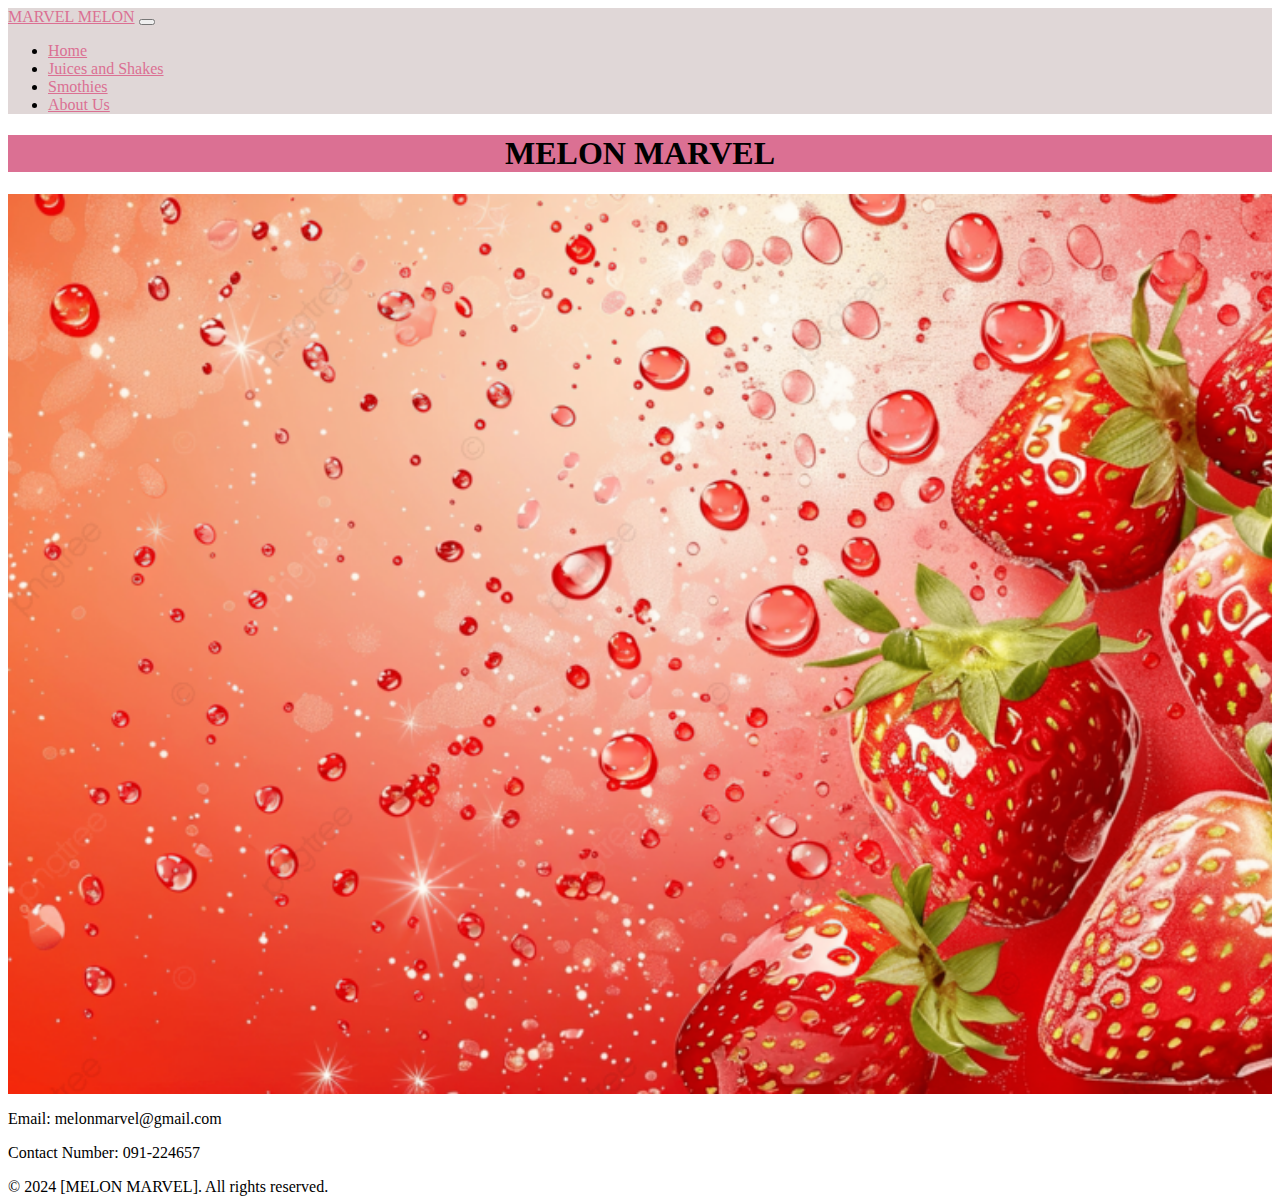
<file: index.html>
<!DOCTYPE html>
<html lang="en">
<head>
    <meta charset="UTF-8">
    <meta name="viewport" content="width=device-width, initial-scale=1.0">
    <title>MELON MARVEL</title>
    <link rel="stylesheet" href="melon.css">
    <link href="https://cdn.jsdelivr.net/npm/bootstrap@5.0.2/dist/css/bootstrap.min.css" rel="stylesheet" integrity="sha384-EVSTQN3/azprG1Anm3QDgpJLIm9Nao0Yz1ztcQTwFspd3yD65VohhpuuCOmLASjC" crossorigin="anonymous">
    
</head>
<body>
  
    <nav  class="navbar navbar-expand-lg bg-body-tertiary"  style="background-color: rgb(224, 215, 215)">
      <div class="container-fluid" class="container">
        <a style="color: palevioletred" class="navbar-brand" href="#">MARVEL MELON</a>
        <button class="navbar-toggler" type="button" data-bs-toggle="collapse" data-bs-target="#navbarNavDropdown" aria-controls="navbarNavDropdown" aria-expanded="false" aria-label="Toggle navigation">
          <span class="navbar-toggler-icon"></span>
        </button>
        <div class="collapse navbar-collapse" id="navbarNavDropdown"><ul class="navbar-nav">
             <li class="nav-item">
            <a style="color: palevioletred" class="nav-link active" aria-current="page" href="#">Home</a>
          </li>
              <li class="nav-item">
            <a style="color: palevioletred" class="nav-link active" aria-current="page" href="juices.html">Juices and Shakes</a>
          </li>
              <li class="nav-item">
            <a style="color: palevioletred" class="nav-link active" aria-current="page" href="smoothie.html">Smothies</a>
          </li>
              <li class="nav-item">
            <a style="color: palevioletred" class="nav-link active" href="about.html">About Us</a>
                </li>
              
            </li>
          </ul>

        </div>            
      </div>
    </nav>
    <div style="background-color: palevioletred" class="heading">
      <h1 style="color:black;">
          MELON MARVEL</h1>
  </div>

 <div class="bg">
    
  </div>
  <footer>
    <p> Email: melonmarvel@gmail.com</p>
    <p>Contact Number: 091-224657</p>
    <p>&copy; 2024 [MELON MARVEL]. All rights reserved.</p>
  </footer>
  
    
</body>
</html>
</file>
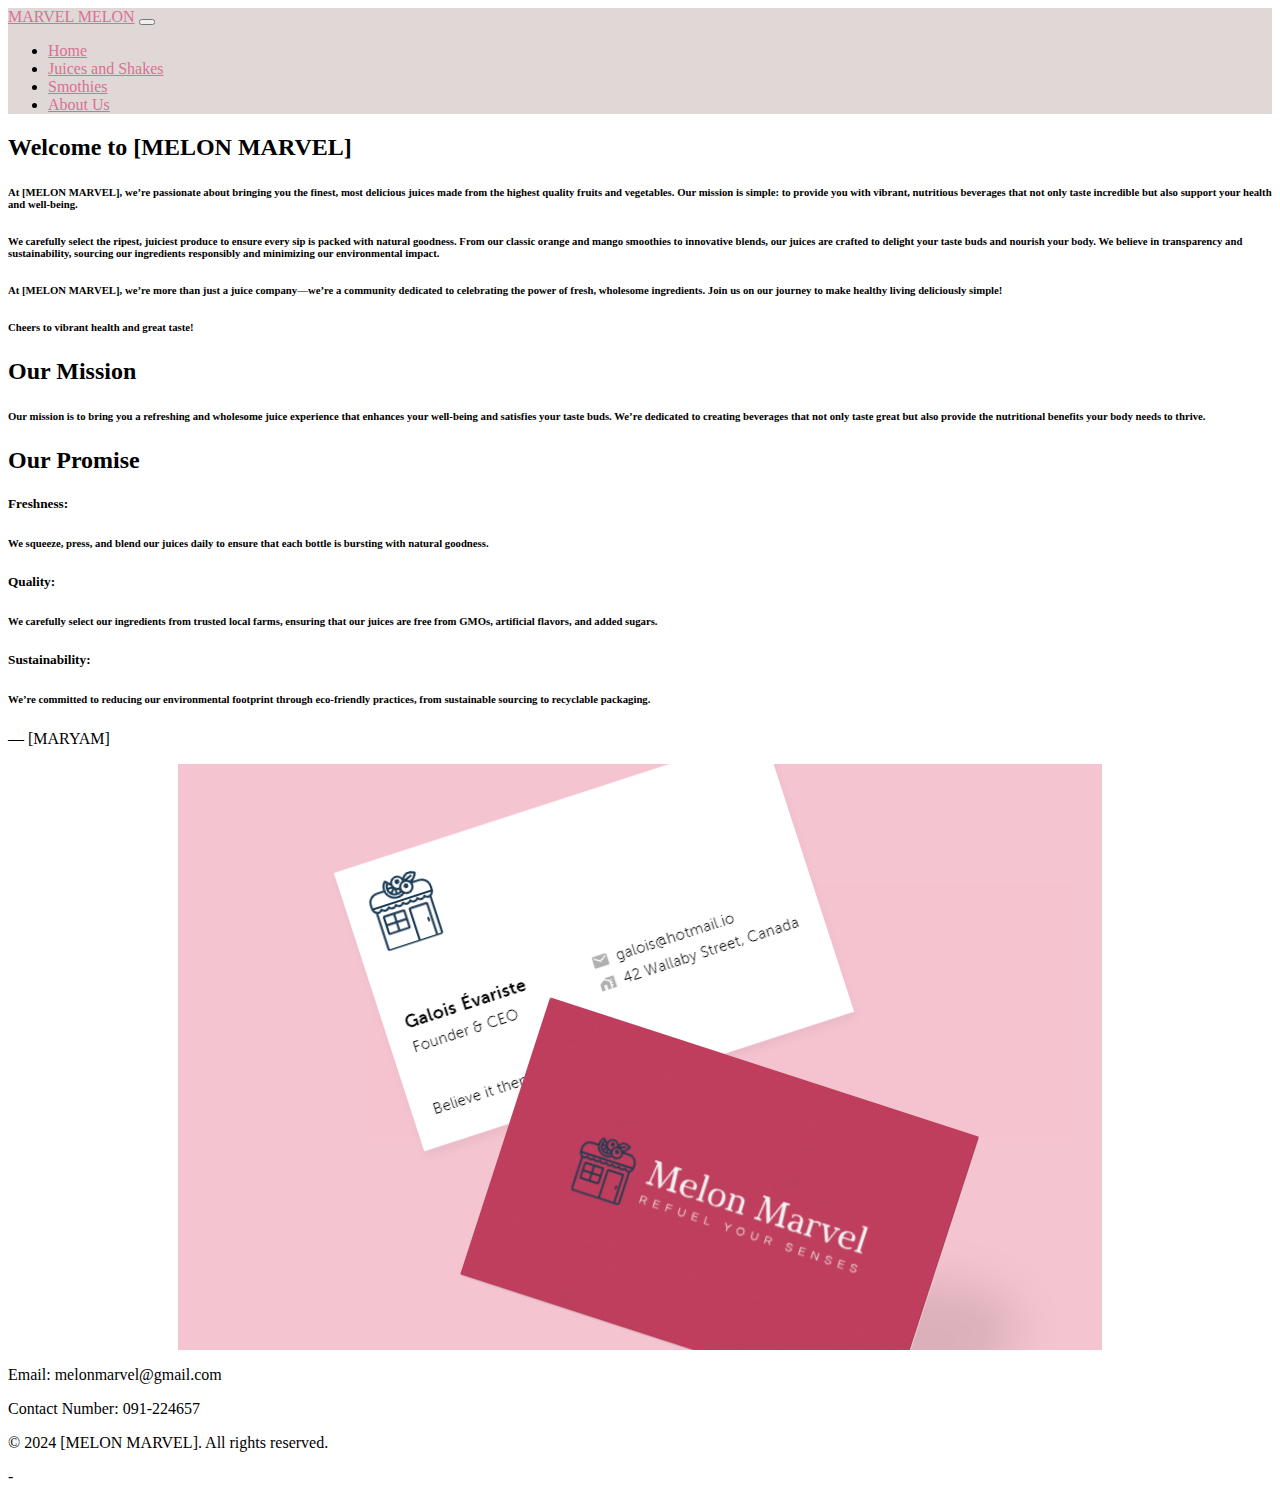
<file: about.html>
<!DOCTYPE html>
<html lang="en">
<head>
    <meta charset="UTF-8">
    <meta name="viewport" content="width=device-width, initial-scale=1.0">
    <title>About us</title>
    <link rel="stylesheet" href="melon.css">
    <link href="https://cdn.jsdelivr.net/npm/bootstrap@5.0.2/dist/css/bootstrap.min.css" rel="stylesheet" integrity="sha384-EVSTQN3/azprG1Anm3QDgpJLIm9Nao0Yz1ztcQTwFspd3yD65VohhpuuCOmLASjC" crossorigin="anonymous">
</head>
<body>
    <nav class="navbar navbar-expand-lg bg-body-tertiary" style="background-color: rgb(224, 215, 215)">
        <div class="container-fluid" class="container">
          <a style="color: palevioletred" class="navbar-brand" href="#">MARVEL MELON</a>
          <button class="navbar-toggler" type="button" data-bs-toggle="collapse" data-bs-target="#navbarNavDropdown" aria-controls="navbarNavDropdown" aria-expanded="false" aria-label="Toggle navigation">
            <span class="navbar-toggler-icon"></span>
          </button>
          <div class="collapse navbar-collapse" id="navbarNavDropdown"><ul class="navbar-nav">
               <li class="nav-item">
              <a style="color: palevioletred" class="nav-link active" aria-current="page" href="#">Home</a>
            </li>
                <li class="nav-item">
              <a style="color: palevioletred" class="nav-link active" aria-current="page" href="juices.html">Juices and Shakes</a>
            </li>
                <li class="nav-item">
              <a style="color: palevioletred" class="nav-link active" aria-current="page" href="smoothie.html">Smothies</a>
            </li>
                <li class="nav-item">
              <a style="color: palevioletred" class="nav-link active" href="about.html">About Us</a>
                  </li>
                
              </li>
            </ul>
  
          </div>            
        </div>
      </nav>



      <div class="container-fluid">
        <div class="about">
            <h2>Welcome to [MELON MARVEL]</h2>
            <h6>At [MELON MARVEL], we’re passionate about bringing you the finest, most delicious juices made from the highest quality fruits and vegetables. Our mission is simple: to provide you with vibrant, nutritious beverages that not only taste incredible but also support your health and well-being.</h6>
            <h6>We carefully select the ripest, juiciest produce to ensure every sip is packed with natural goodness. From our classic orange and mango smoothies to innovative blends, our juices are crafted to delight your taste buds and nourish your body. We believe in transparency and sustainability, sourcing our ingredients responsibly and minimizing our environmental impact.</h6>
            <h6>At [MELON MARVEL], we’re more than just a juice company—we’re a community dedicated to celebrating the power of fresh, wholesome ingredients. Join us on our journey to make healthy living deliciously simple!</h6>
            <h6>Cheers to vibrant health and great taste!</h6>
            <h2>Our Mission</h2>
            <h6>Our mission is to bring you a refreshing and wholesome juice experience that enhances your well-being and satisfies your taste buds. We’re dedicated to creating beverages that not only taste great but also provide the nutritional benefits your body needs to thrive.</h6>

           <h2> Our Promise</h2> 

              <h5>Freshness:</h5>
                      <h6> We squeeze, press, and blend our juices daily to ensure that each bottle is bursting with natural goodness.</h6>
                  <h5>Quality:</h5>
                      <h6> We carefully select our ingredients from trusted local farms, ensuring that our juices are free from GMOs, artificial flavors, and added sugars.</h6>
                  <h5>Sustainability:</h5>
                      <h6> We’re committed to reducing our environmental footprint through eco-friendly practices, from sustainable sourcing to recyclable packaging.</h6>
            <p>— [MARYAM]</p>
        </div>
    </div>
    <div class="xyz">
      <img src="card.PNG" alt="">
    </div>

    <footer>
      <p>Email: melonmarvel@gmail.com</p>
      <p>Contact Number: 091-224657</p>
        <p>&copy; 2024 [MELON MARVEL]. All rights reserved.</p>
       
    </footer>-



</body>
</html>
</file>
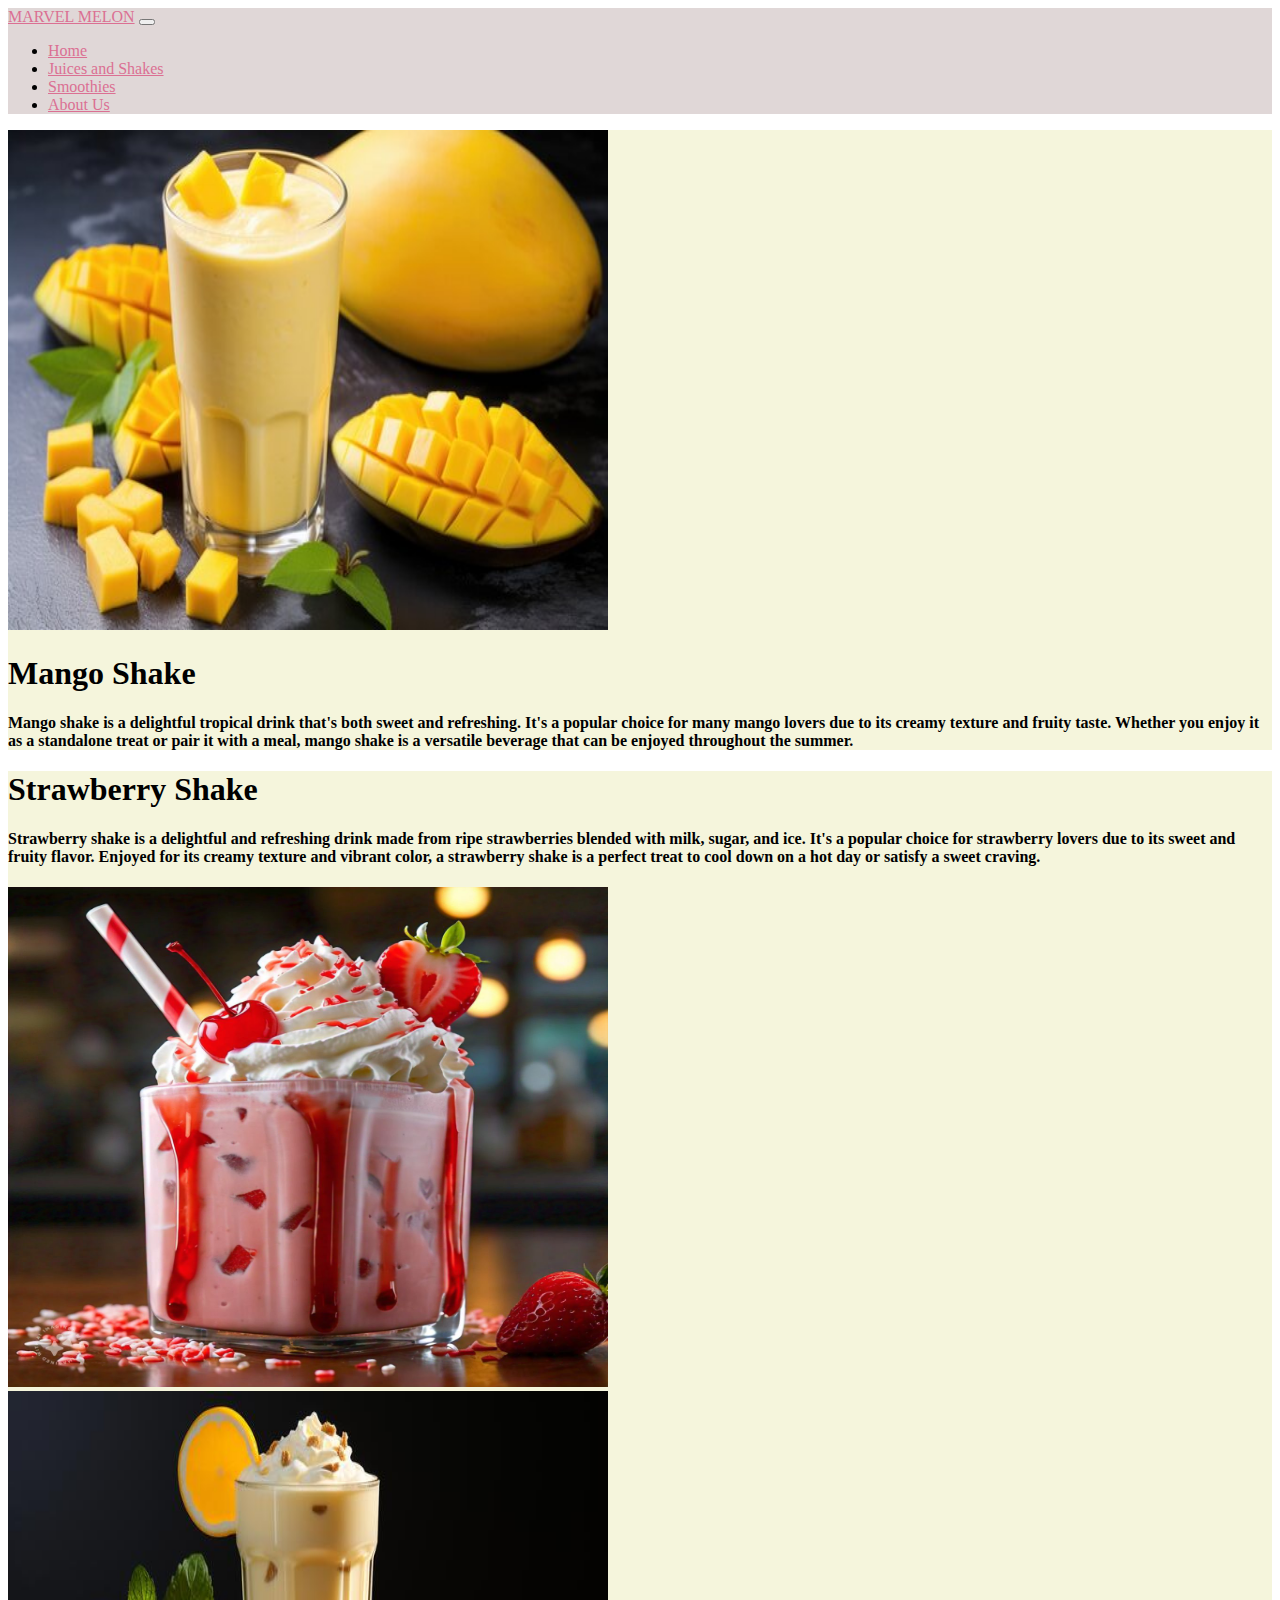
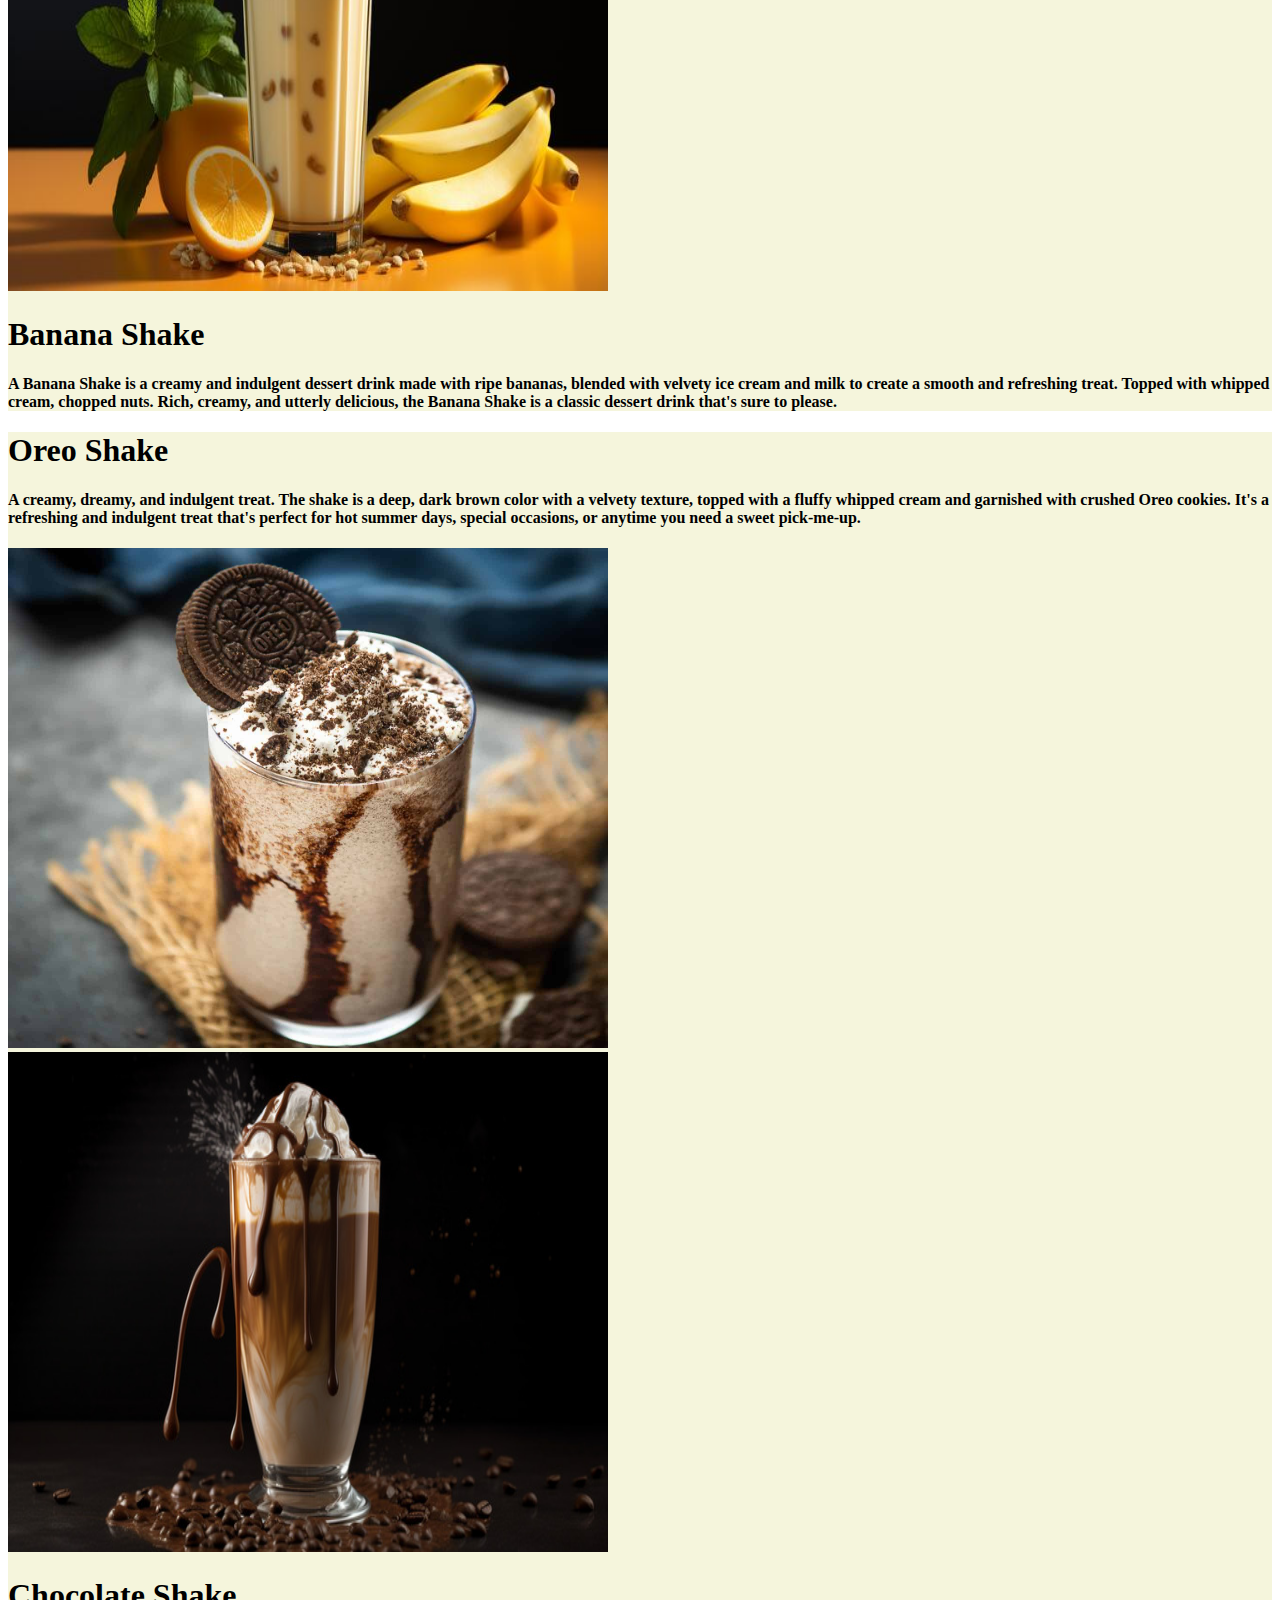
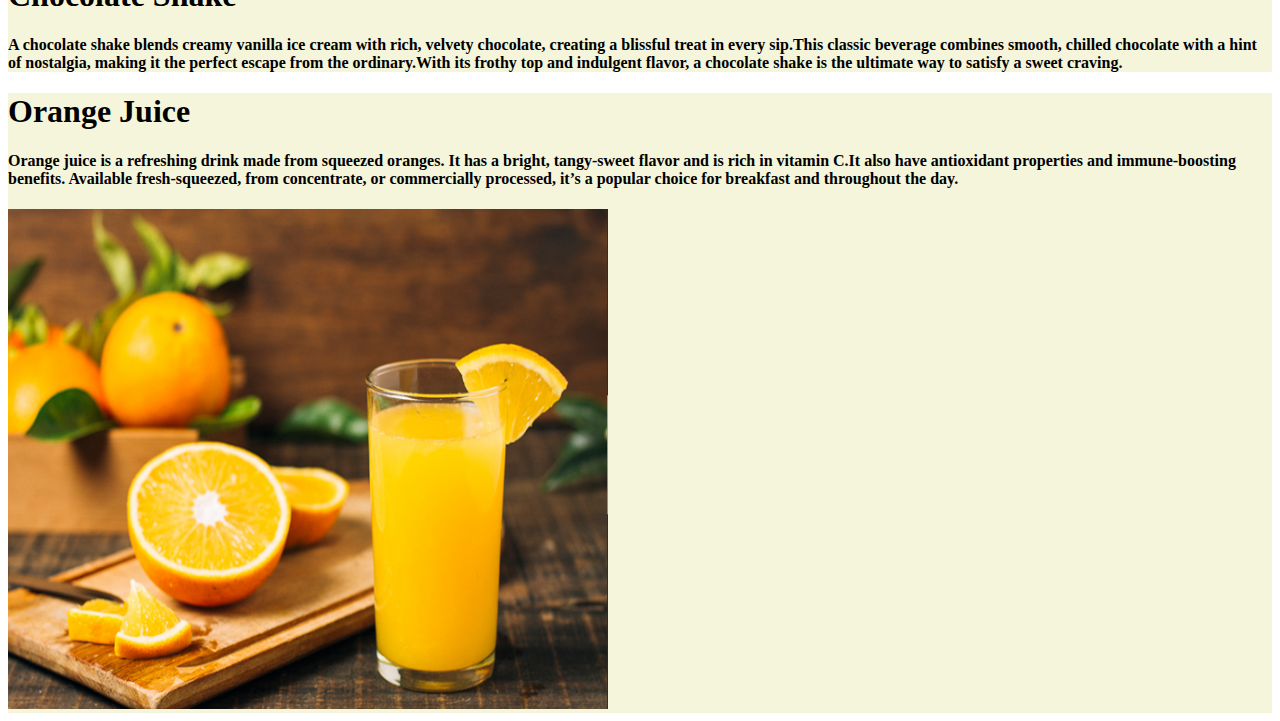
<file: juices.html>
<!DOCTYPE html>
<html lang="en">
<head>
    <meta charset="UTF-8">
    <meta name="viewport" content="width=device-width, initial-scale=1.0">
    <title>Juices</title>
    <link href="https://cdn.jsdelivr.net/npm/bootstrap@5.0.2/dist/css/bootstrap.min.css" rel="stylesheet" integrity="sha384-EVSTQN3/azprG1Anm3QDgpJLIm9Nao0Yz1ztcQTwFspd3yD65VohhpuuCOmLASjC" crossorigin="anonymous">
</head>
<body>
<div>
  <nav class="navbar navbar-expand-lg bg-body-tertiary" style="background-color: rgb(224, 215, 215)">
    <div class="container-fluid" class="container">
      <a style="color: palevioletred" class="navbar-brand" href="#">MARVEL MELON</a>
      <button class="navbar-toggler" type="button" data-bs-toggle="collapse" data-bs-target="#navbarNavDropdown" aria-controls="navbarNavDropdown" aria-expanded="false" aria-label="Toggle navigation">
        <span class="navbar-toggler-icon"></span>
      </button>
      <div class="collapse navbar-collapse" id="navbarNavDropdown"><ul class="navbar-nav">
           <li class="nav-item">
          <a style="color: palevioletred" class="nav-link active" aria-current="page" href="#">Home</a>
        </li>
            <li class="nav-item">
          <a style="color: palevioletred" class="nav-link active" aria-current="page" href="juices.html">Juices and Shakes</a>
        </li>
            <li class="nav-item">
          <a style="color: palevioletred" class="nav-link active" aria-current="page" href="smoothie.html">Smoothies</a>
        </li>
            <li class="nav-item">
          <a style="color: palevioletred" class="nav-link active" href="about.html">About Us</a>
              </li>
            
          </li>
        </ul>

      </div>            
    </div>
  </nav>
</div>
    
  <div style="background-color: beige;" class="row align-items-center">
    <div class="col">
      <img src="mango shake.jpg" alt="" width="600px" height="500px">
    </div>
    <div class="col">
      <h1>Mango Shake</h1>
     <h4> Mango shake is a delightful tropical drink that's both sweet and refreshing. It's a popular choice for many mango lovers due to its creamy texture and fruity taste. Whether you enjoy it as a standalone treat or pair it with a meal, mango shake is a versatile beverage that can be enjoyed throughout the summer.</h4>
    </div>
    
  </div>

  <div style="background-color: beige;" class="row align-items-center">
    <div class="col">
      <h1>Strawberry Shake</h1>
     <h4> Strawberry shake is a delightful and refreshing drink made from ripe strawberries blended with milk, sugar, and ice. It's a popular choice for strawberry lovers due to its sweet and fruity flavor. Enjoyed for its creamy texture and vibrant color, a strawberry shake is a perfect treat to cool down on a hot day or satisfy a sweet craving.</h4>
    </div>
    <div class="col">
      <img src="strwaberryyy.jpg" alt="" width="600px" height="500px">
    </div>
    
  </div>

  <div style="background-color: beige;" class="row align-items-center">
    <div class="col">
      <img src="banan.jpg" alt="" width="600px" height="500px">
    </div>
    <div class="col">
      <h1>Banana Shake</h1>
     <h4> A Banana Shake is a creamy and indulgent dessert drink made with ripe bananas, blended with velvety ice cream and milk to create a smooth and refreshing treat. Topped with whipped cream, chopped nuts. Rich, creamy, and utterly delicious, the Banana Shake is a classic dessert drink that's sure to please.</h4>
    </div>
  </div>

    <div style="background-color: beige;" class="row align-items-center">
     <div class="col">
        <h1>Oreo Shake</h1>
       <h4>A creamy, dreamy, and indulgent treat. The shake is a deep, dark brown color with a velvety texture, topped with a fluffy whipped cream and garnished with crushed Oreo cookies. It's a refreshing and indulgent treat that's perfect for hot summer days, special occasions, or anytime you need a sweet pick-me-up.</h4>
      </div>
      <div class="col">
        <img src="Oreo-Milkshake-2-3.jpg" alt="" width="600px" height="500px">
      </div>
    </div>

    <div style="background-color: beige;" class="row align-items-center">
      <div class="col">
        <img src="chocolate.jpg" alt="" width="600px" height="500px">
      </div>
      <div class="col">
        <h1>Chocolate Shake</h1>
       <h4>A chocolate shake blends creamy vanilla ice cream with rich, velvety chocolate, creating a blissful treat in every sip.This classic beverage combines smooth, chilled chocolate with a hint of nostalgia, making it the perfect escape from the ordinary.With its frothy top and indulgent flavor, a chocolate shake is the ultimate way to satisfy a sweet craving.</h4>
      </div>
    </div>
  
    <div style="background-color: beige;" class="row align-items-center">
      <div class="col">
        <h1>Orange Juice</h1>
       <h4>Orange juice is a refreshing drink made from squeezed oranges. It has a bright, tangy-sweet flavor and is rich in vitamin C.It also have antioxidant properties and immune-boosting benefits. Available fresh-squeezed, from concentrate, or commercially processed, it’s a popular choice for breakfast and throughout the day.</h4>
      </div>
      <div class="col">
        <img src="orngee.PNG" alt="" width="600px" height="500px">
      </div>
    </div> 
</body>
</html>
</file>
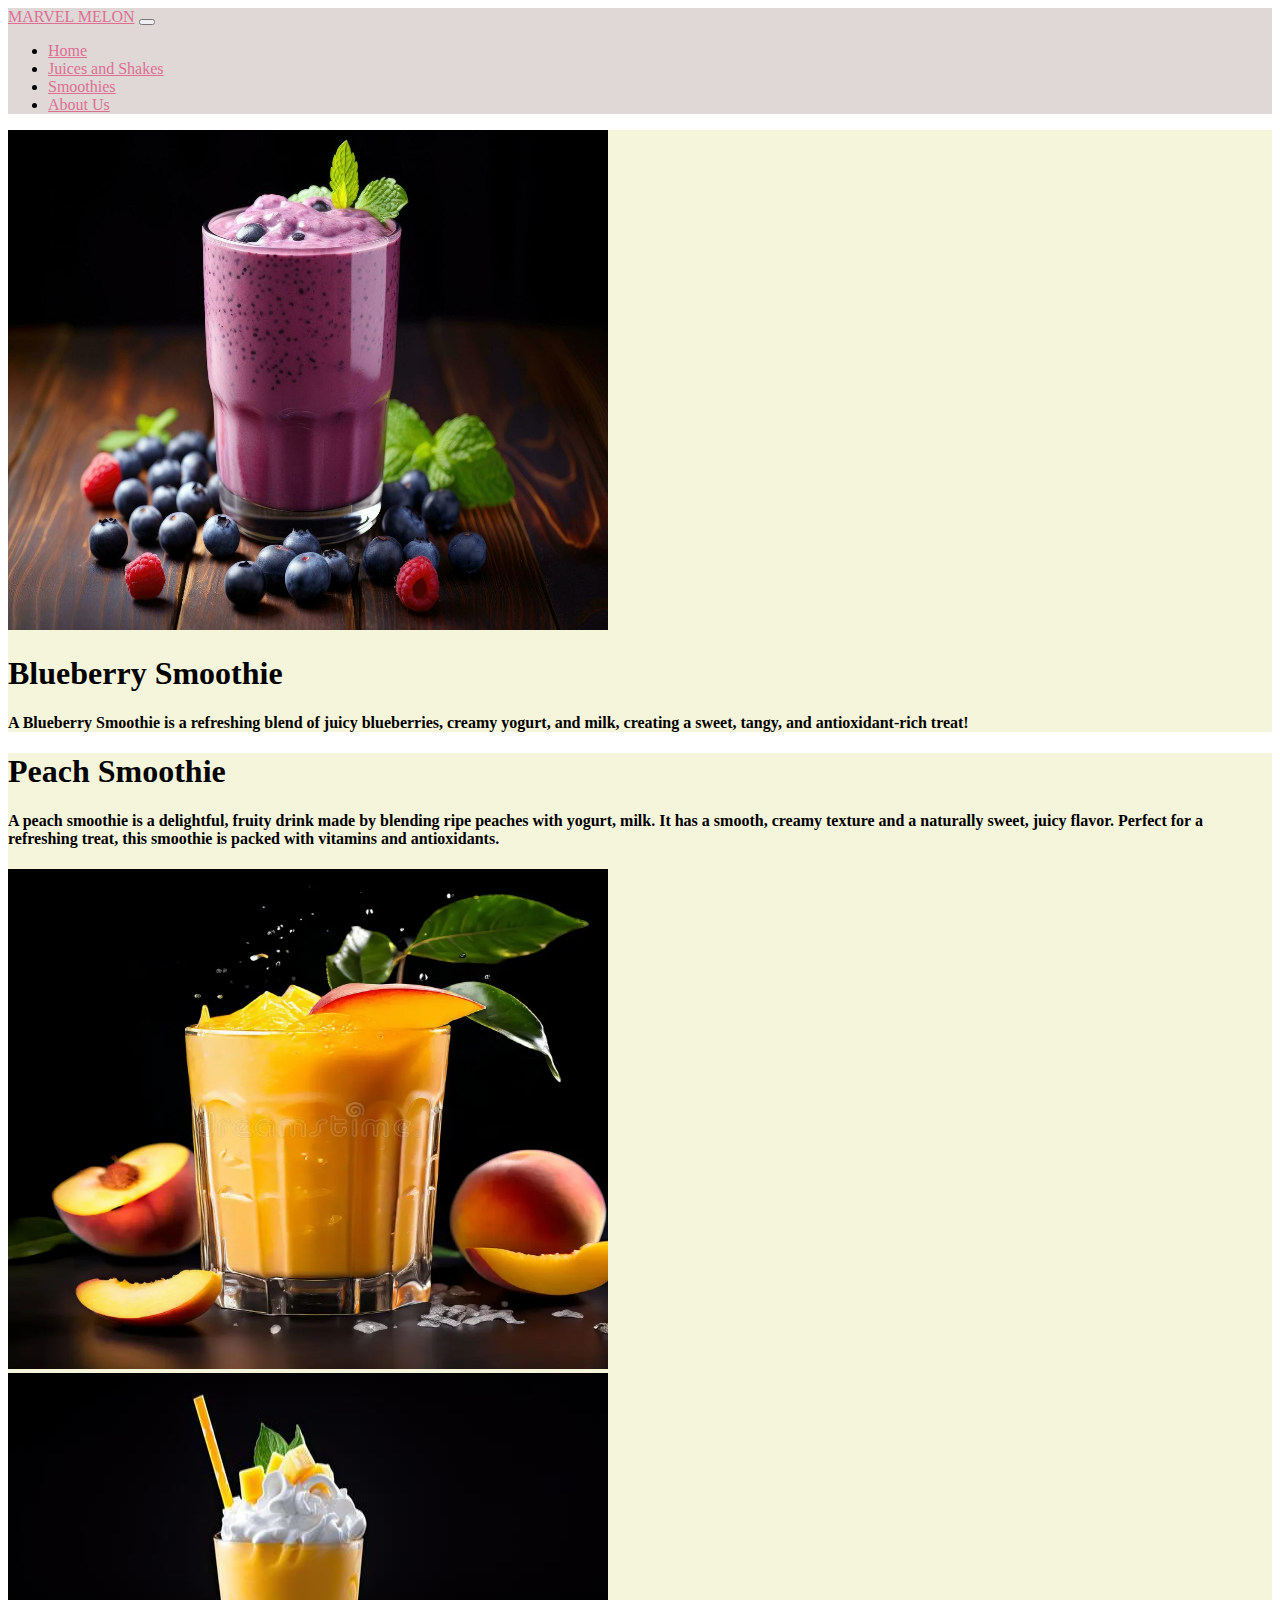
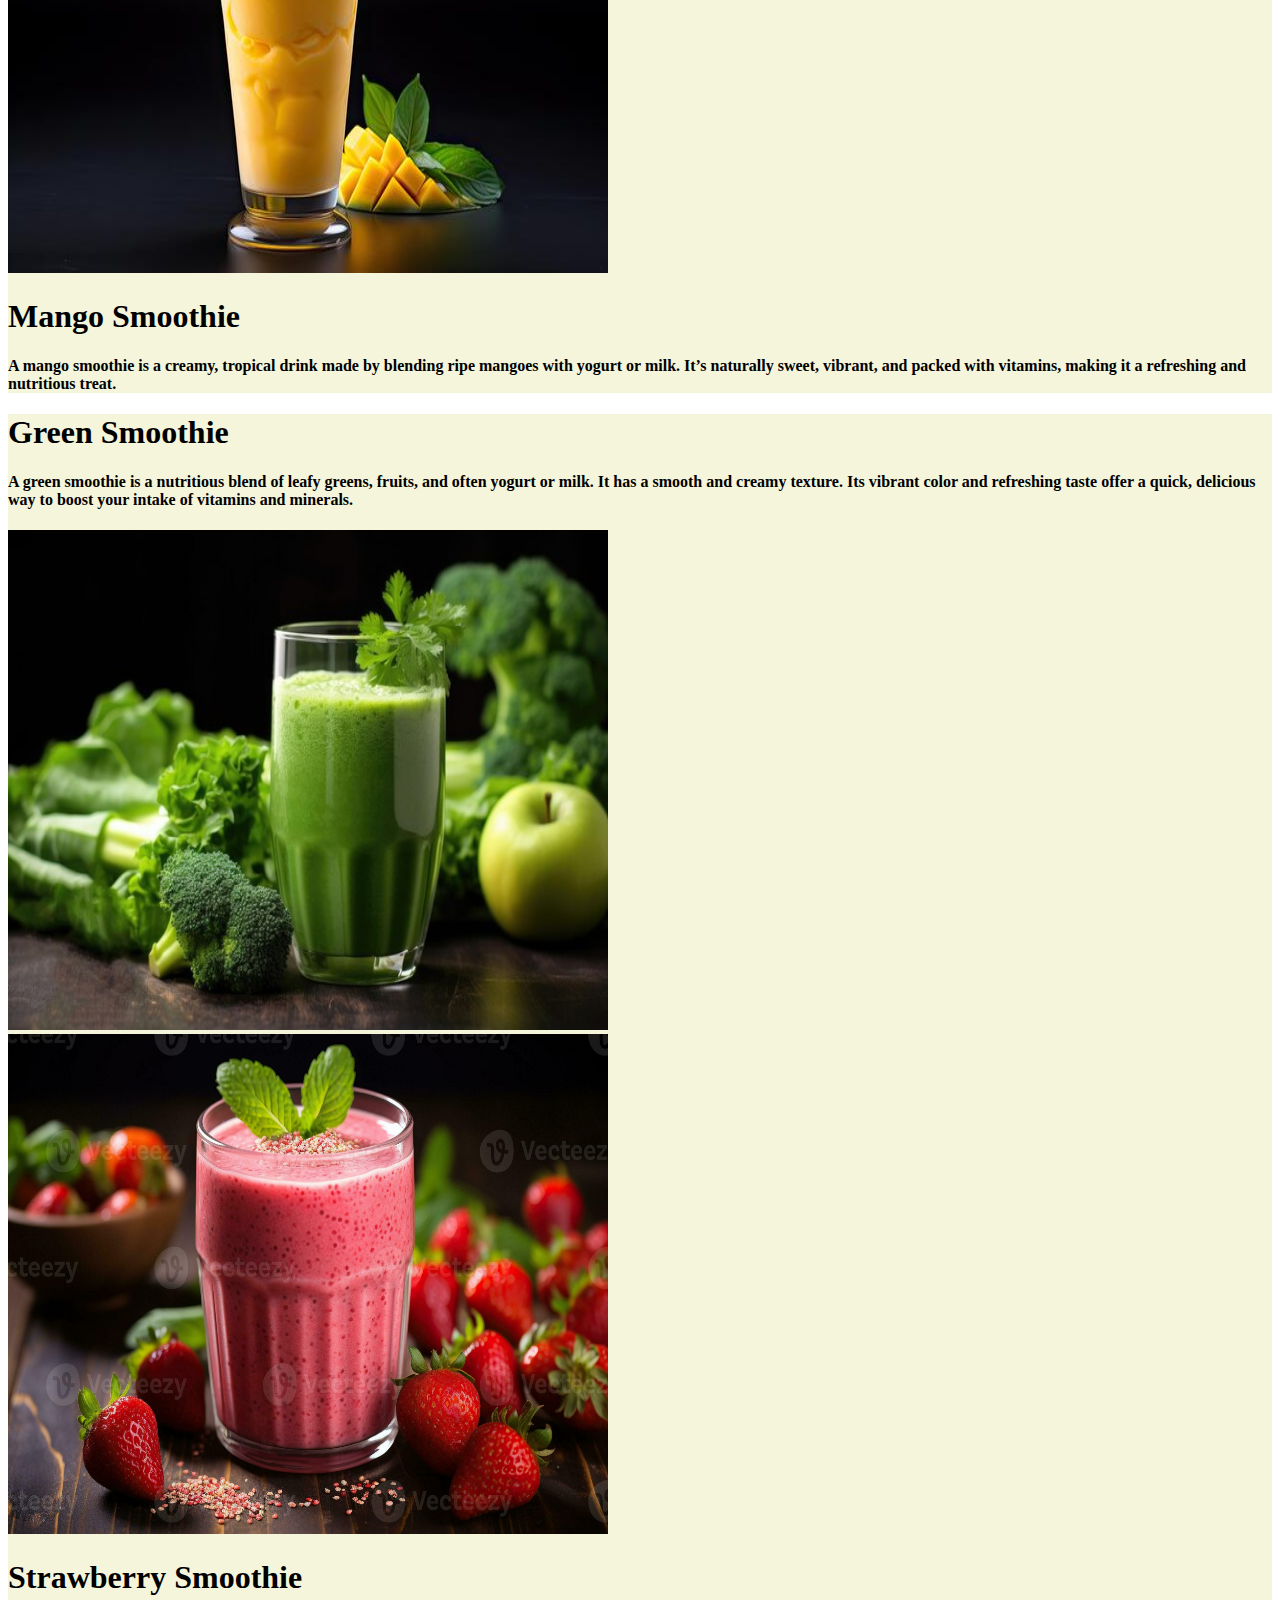
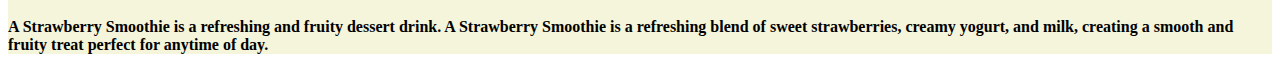
<file: smoothie.html>
<!DOCTYPE html>
<html lang="en">
<head>
    <meta charset="UTF-8">
    <meta name="viewport" content="width=device-width, initial-scale=1.0">
    <title>Smoothie</title>
    <link href="https://cdn.jsdelivr.net/npm/bootstrap@5.0.2/dist/css/bootstrap.min.css" rel="stylesheet" integrity="sha384-EVSTQN3/azprG1Anm3QDgpJLIm9Nao0Yz1ztcQTwFspd3yD65VohhpuuCOmLASjC" crossorigin="anonymous">
</head>
<body>
    <div>
        <nav class="navbar navbar-expand-lg bg-body-tertiary" style="background-color:  rgb(224, 215, 215);">
          <div class="container-fluid" class="container">
            <a style="color: palevioletred" class="navbar-brand" href="#">MARVEL MELON</a>
            <button class="navbar-toggler" type="button" data-bs-toggle="collapse" data-bs-target="#navbarNavDropdown" aria-controls="navbarNavDropdown" aria-expanded="false" aria-label="Toggle navigation">
              <span class="navbar-toggler-icon"></span>
            </button>
            <div class="collapse navbar-collapse" id="navbarNavDropdown"><ul class="navbar-nav">
                 <li class="nav-item">
                <a style="color: palevioletred" class="nav-link active" aria-current="page" href="#">Home</a>
              </li>
                  <li class="nav-item">
                <a style="color: palevioletred" class="nav-link active" aria-current="page" href="juices.html">Juices and Shakes</a>
              </li>
                  <li class="nav-item">
                <a style="color: palevioletred" class="nav-link active" aria-current="page" href="smoothie.html">Smoothies</a>
              </li>
                  <li class="nav-item">
                <a style="color: palevioletred" class="nav-link active" href="about.html">About Us</a>
                    </li>
                  
                </li>
              </ul>
      
            </div>            
          </div>
        </nav>
      </div>

      <div style="background-color: beige;" class="row align-items-center">
        <div class="col">
          <img src="blue.jpg" alt="" width="600px" height="500px">
        </div>
        <div class="col">
          <h1>Blueberry Smoothie</h1>
         <h4> A Blueberry Smoothie is a refreshing blend of juicy blueberries, creamy yogurt, and milk, creating a sweet, tangy, and antioxidant-rich treat!</h4>
        </div>
      </div>
    
        <div style="background-color: beige;" class="row align-items-center">
          <div class="col">
            <h1>Peach Smoothie</h1>
           <h4>A peach smoothie is a delightful, fruity drink made by blending ripe peaches with yogurt, milk. It has a smooth, creamy texture and a naturally sweet, juicy flavor. Perfect for a refreshing treat, this smoothie is packed with vitamins and antioxidants.</h4>
          </div>
          <div class="col">
            <img src="peachhh.webp" alt="" width="600px" height="500px">
          </div>
        </div>
          
        <div style="background-color: beige;" class="row align-items-center">
            <div class="col">
              <img src="mangoooooo.jpg" alt="" width="600px" height="500px">
            </div>
            <div class="col">
              <h1> Mango Smoothie</h1>
             <h4>A mango smoothie is a creamy, tropical drink made by blending ripe mangoes with yogurt or milk. It’s naturally sweet, vibrant, and packed with vitamins, making it a refreshing and nutritious treat.</h4>
            </div>
          </div>
        
            <div style="background-color: beige;" class="row align-items-center">
              <div class="col">
                <h1>Green Smoothie</h1>
               <h4>A green smoothie is a nutritious blend of leafy greens, fruits, and often yogurt or milk. It has a smooth and creamy texture. Its vibrant color and refreshing taste offer a quick, delicious way to boost your intake of vitamins and minerals.</h4>
              </div>
              <div class="col">
                <img src="greennn.jpg" alt="" width="600px" height="500px">
              </div>
            </div>

  
            <div style="background-color: beige;" class="row align-items-center">
              <div class="col">
                <img src="straww.jpg" alt="" width="600px" height="500px">
              </div>
              <div class="col">
                <h1> Strawberry Smoothie</h1>
               <h4>A Strawberry Smoothie is a refreshing and fruity dessert drink. A Strawberry Smoothie is a refreshing blend of sweet strawberries, creamy yogurt, and milk, creating a smooth and fruity treat perfect for anytime of day.</h4>
              </div>
            </div>


    
</body>
</html>
</file>
<file: melon.css>
.heading{
    text-align: center;
}
.xyz{
    display: flex;
    justify-content: center;
}
body, html {
    height: 100%;
  }
  
  .bg {
    /* The image used */
    background-image: url("background.jpg");
  
    /* Full height */
    height: 100%;
  
    /* Center and scale the image nicely */
    background-position: center;
    background-repeat: no-repeat;
    background-size: cover;
  }
</file>
